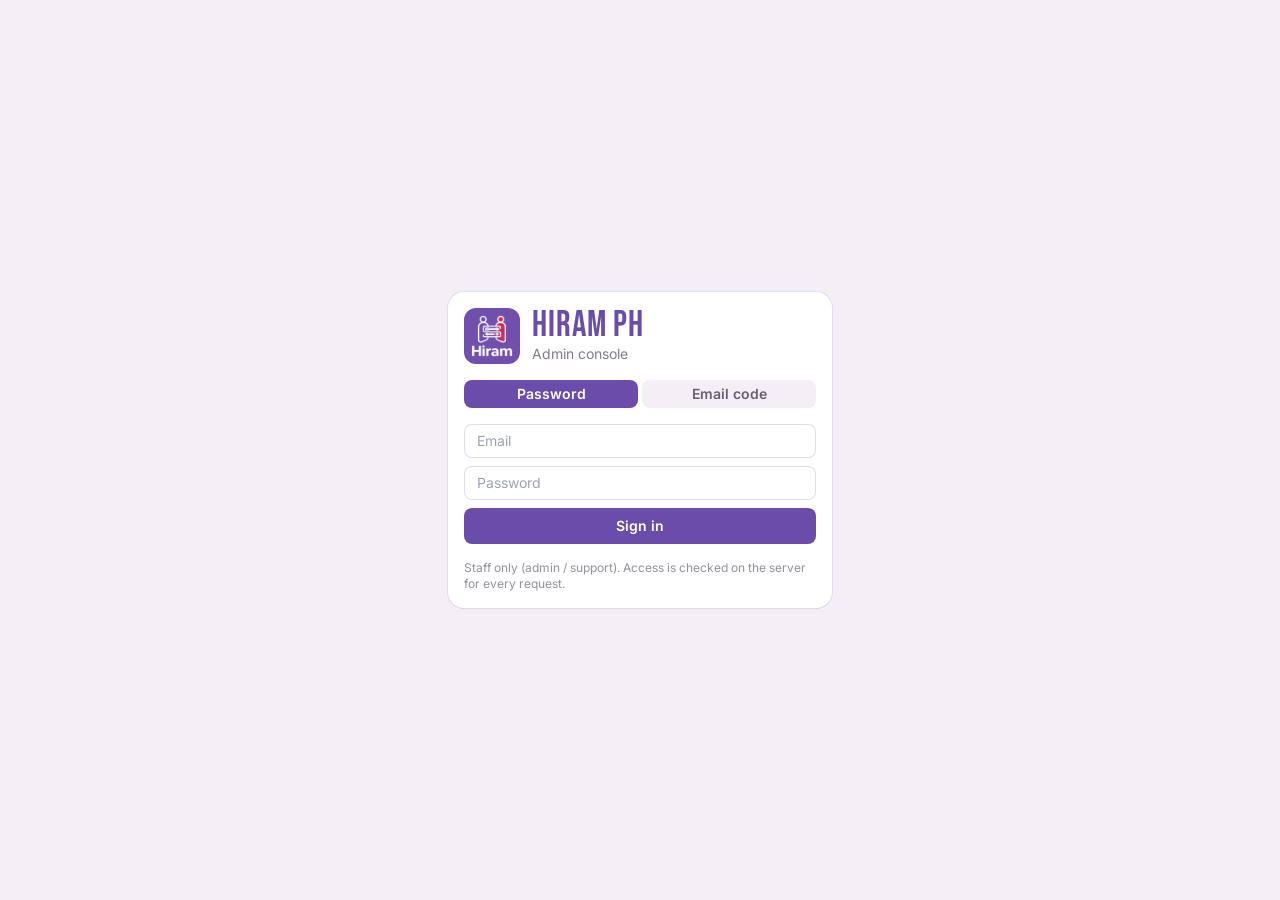
<file: index.html>
<!doctype html>
<html lang="en">
<head>
  <meta charset="UTF-8" /><meta name="viewport" content="width=device-width, initial-scale=1.0" />
  <meta name="robots" content="noindex,nofollow" />
  <link rel="icon" href="./favicon.png" />
  <link rel="preconnect" href="https://fonts.googleapis.com" />
  <link href="https://fonts.googleapis.com/css2?family=Bebas+Neue&family=Inter:wght@400;500;600;700&display=swap" rel="stylesheet" />
  <title>HIRAM PH Admin</title>
  <script type="module" crossorigin src="./assets/index-DJal8gfW.js"></script>
  <link rel="stylesheet" crossorigin href="./assets/index-DF81b4vS.css">
</head>
<body class="bg-blush text-ink"><div id="root"></div></body>
</html>
</file>
<file: assets/index-DF81b4vS.css>
*,:before,:after{--tw-border-spacing-x: 0;--tw-border-spacing-y: 0;--tw-translate-x: 0;--tw-translate-y: 0;--tw-rotate: 0;--tw-skew-x: 0;--tw-skew-y: 0;--tw-scale-x: 1;--tw-scale-y: 1;--tw-pan-x: ;--tw-pan-y: ;--tw-pinch-zoom: ;--tw-scroll-snap-strictness: proximity;--tw-gradient-from-position: ;--tw-gradient-via-position: ;--tw-gradient-to-position: ;--tw-ordinal: ;--tw-slashed-zero: ;--tw-numeric-figure: ;--tw-numeric-spacing: ;--tw-numeric-fraction: ;--tw-ring-inset: ;--tw-ring-offset-width: 0px;--tw-ring-offset-color: #fff;--tw-ring-color: rgb(59 130 246 / .5);--tw-ring-offset-shadow: 0 0 #0000;--tw-ring-shadow: 0 0 #0000;--tw-shadow: 0 0 #0000;--tw-shadow-colored: 0 0 #0000;--tw-blur: ;--tw-brightness: ;--tw-contrast: ;--tw-grayscale: ;--tw-hue-rotate: ;--tw-invert: ;--tw-saturate: ;--tw-sepia: ;--tw-drop-shadow: ;--tw-backdrop-blur: ;--tw-backdrop-brightness: ;--tw-backdrop-contrast: ;--tw-backdrop-grayscale: ;--tw-backdrop-hue-rotate: ;--tw-backdrop-invert: ;--tw-backdrop-opacity: ;--tw-backdrop-saturate: ;--tw-backdrop-sepia: ;--tw-contain-size: ;--tw-contain-layout: ;--tw-contain-paint: ;--tw-contain-style: }::backdrop{--tw-border-spacing-x: 0;--tw-border-spacing-y: 0;--tw-translate-x: 0;--tw-translate-y: 0;--tw-rotate: 0;--tw-skew-x: 0;--tw-skew-y: 0;--tw-scale-x: 1;--tw-scale-y: 1;--tw-pan-x: ;--tw-pan-y: ;--tw-pinch-zoom: ;--tw-scroll-snap-strictness: proximity;--tw-gradient-from-position: ;--tw-gradient-via-position: ;--tw-gradient-to-position: ;--tw-ordinal: ;--tw-slashed-zero: ;--tw-numeric-figure: ;--tw-numeric-spacing: ;--tw-numeric-fraction: ;--tw-ring-inset: ;--tw-ring-offset-width: 0px;--tw-ring-offset-color: #fff;--tw-ring-color: rgb(59 130 246 / .5);--tw-ring-offset-shadow: 0 0 #0000;--tw-ring-shadow: 0 0 #0000;--tw-shadow: 0 0 #0000;--tw-shadow-colored: 0 0 #0000;--tw-blur: ;--tw-brightness: ;--tw-contrast: ;--tw-grayscale: ;--tw-hue-rotate: ;--tw-invert: ;--tw-saturate: ;--tw-sepia: ;--tw-drop-shadow: ;--tw-backdrop-blur: ;--tw-backdrop-brightness: ;--tw-backdrop-contrast: ;--tw-backdrop-grayscale: ;--tw-backdrop-hue-rotate: ;--tw-backdrop-invert: ;--tw-backdrop-opacity: ;--tw-backdrop-saturate: ;--tw-backdrop-sepia: ;--tw-contain-size: ;--tw-contain-layout: ;--tw-contain-paint: ;--tw-contain-style: }*,:before,:after{box-sizing:border-box;border-width:0;border-style:solid;border-color:#e5e7eb}:before,:after{--tw-content: ""}html,:host{line-height:1.5;-webkit-text-size-adjust:100%;-moz-tab-size:4;-o-tab-size:4;tab-size:4;font-family:Inter,system-ui,sans-serif;font-feature-settings:normal;font-variation-settings:normal;-webkit-tap-highlight-color:transparent}body{margin:0;line-height:inherit}hr{height:0;color:inherit;border-top-width:1px}abbr:where([title]){-webkit-text-decoration:underline dotted;text-decoration:underline dotted}h1,h2,h3,h4,h5,h6{font-size:inherit;font-weight:inherit}a{color:inherit;text-decoration:inherit}b,strong{font-weight:bolder}code,kbd,samp,pre{font-family:ui-monospace,SFMono-Regular,Menlo,Monaco,Consolas,Liberation Mono,Courier New,monospace;font-feature-settings:normal;font-variation-settings:normal;font-size:1em}small{font-size:80%}sub,sup{font-size:75%;line-height:0;position:relative;vertical-align:baseline}sub{bottom:-.25em}sup{top:-.5em}table{text-indent:0;border-color:inherit;border-collapse:collapse}button,input,optgroup,select,textarea{font-family:inherit;font-feature-settings:inherit;font-variation-settings:inherit;font-size:100%;font-weight:inherit;line-height:inherit;letter-spacing:inherit;color:inherit;margin:0;padding:0}button,select{text-transform:none}button,input:where([type=button]),input:where([type=reset]),input:where([type=submit]){-webkit-appearance:button;background-color:transparent;background-image:none}:-moz-focusring{outline:auto}:-moz-ui-invalid{box-shadow:none}progress{vertical-align:baseline}::-webkit-inner-spin-button,::-webkit-outer-spin-button{height:auto}[type=search]{-webkit-appearance:textfield;outline-offset:-2px}::-webkit-search-decoration{-webkit-appearance:none}::-webkit-file-upload-button{-webkit-appearance:button;font:inherit}summary{display:list-item}blockquote,dl,dd,h1,h2,h3,h4,h5,h6,hr,figure,p,pre{margin:0}fieldset{margin:0;padding:0}legend{padding:0}ol,ul,menu{list-style:none;margin:0;padding:0}dialog{padding:0}textarea{resize:vertical}input::-moz-placeholder,textarea::-moz-placeholder{opacity:1;color:#9ca3af}input::placeholder,textarea::placeholder{opacity:1;color:#9ca3af}button,[role=button]{cursor:pointer}:disabled{cursor:default}img,svg,video,canvas,audio,iframe,embed,object{display:block;vertical-align:middle}img,video{max-width:100%;height:auto}[hidden]:where(:not([hidden=until-found])){display:none}.btn-primary{display:inline-flex;align-items:center;gap:.25rem;border-radius:.5rem;padding:.375rem .75rem;font-size:.875rem;line-height:1.25rem;font-weight:600;transition-property:color,background-color,border-color,text-decoration-color,fill,stroke,opacity,box-shadow,transform,filter,backdrop-filter;transition-timing-function:cubic-bezier(.4,0,.2,1);transition-duration:.15s}.btn-primary:disabled{opacity:.4}.btn-primary{--tw-bg-opacity: 1;background-color:rgb(108 76 171 / var(--tw-bg-opacity, 1));--tw-text-opacity: 1;color:rgb(255 255 255 / var(--tw-text-opacity, 1))}.btn-primary:hover{--tw-bg-opacity: 1;background-color:rgb(90 62 147 / var(--tw-bg-opacity, 1))}.btn-danger{display:inline-flex;align-items:center;gap:.25rem;border-radius:.5rem;padding:.375rem .75rem;font-size:.875rem;line-height:1.25rem;font-weight:600;transition-property:color,background-color,border-color,text-decoration-color,fill,stroke,opacity,box-shadow,transform,filter,backdrop-filter;transition-timing-function:cubic-bezier(.4,0,.2,1);transition-duration:.15s}.btn-danger:disabled{opacity:.4}.btn-danger{--tw-bg-opacity: 1;background-color:rgb(202 53 93 / var(--tw-bg-opacity, 1));--tw-text-opacity: 1;color:rgb(255 255 255 / var(--tw-text-opacity, 1))}.btn-danger:hover{--tw-bg-opacity: 1;background-color:rgb(176 44 80 / var(--tw-bg-opacity, 1))}.btn-ghost{display:inline-flex;align-items:center;gap:.25rem;border-radius:.5rem;padding:.375rem .75rem;font-size:.875rem;line-height:1.25rem;font-weight:600;transition-property:color,background-color,border-color,text-decoration-color,fill,stroke,opacity,box-shadow,transform,filter,backdrop-filter;transition-timing-function:cubic-bezier(.4,0,.2,1);transition-duration:.15s}.btn-ghost:disabled{opacity:.4}.btn-ghost{border-width:1px;border-color:#6c4cab4d;--tw-text-opacity: 1;color:rgb(108 76 171 / var(--tw-text-opacity, 1))}.btn-ghost:hover{background-color:#6c4cab1a}.input{border-radius:.5rem;border-width:1px;border-color:#6c4cab33;--tw-bg-opacity: 1;background-color:rgb(255 255 255 / var(--tw-bg-opacity, 1));padding:.375rem .75rem;font-size:.875rem;line-height:1.25rem;outline:2px solid transparent;outline-offset:2px}.input:focus{--tw-border-opacity: 1;border-color:rgb(108 76 171 / var(--tw-border-opacity, 1));--tw-ring-offset-shadow: var(--tw-ring-inset) 0 0 0 var(--tw-ring-offset-width) var(--tw-ring-offset-color);--tw-ring-shadow: var(--tw-ring-inset) 0 0 0 calc(2px + var(--tw-ring-offset-width)) var(--tw-ring-color);box-shadow:var(--tw-ring-offset-shadow),var(--tw-ring-shadow),var(--tw-shadow, 0 0 #0000);--tw-ring-color: rgb(108 76 171 / .2)}.card{border-radius:1rem;--tw-bg-opacity: 1;background-color:rgb(255 255 255 / var(--tw-bg-opacity, 1));padding:1rem;--tw-shadow: 0 1px 2px 0 rgb(0 0 0 / .05);--tw-shadow-colored: 0 1px 2px 0 var(--tw-shadow-color);box-shadow:var(--tw-ring-offset-shadow, 0 0 #0000),var(--tw-ring-shadow, 0 0 #0000),var(--tw-shadow);--tw-ring-offset-shadow: var(--tw-ring-inset) 0 0 0 var(--tw-ring-offset-width) var(--tw-ring-offset-color);--tw-ring-shadow: var(--tw-ring-inset) 0 0 0 calc(1px + var(--tw-ring-offset-width)) var(--tw-ring-color);box-shadow:var(--tw-ring-offset-shadow),var(--tw-ring-shadow),var(--tw-shadow, 0 0 #0000);--tw-ring-color: rgb(108 76 171 / .1)}.h1{font-family:Bebas Neue,sans-serif;font-size:2.25rem;line-height:2.5rem;letter-spacing:.025em;--tw-text-opacity: 1;color:rgb(108 76 171 / var(--tw-text-opacity, 1))}.h2{font-family:Bebas Neue,sans-serif;font-size:1.5rem;line-height:2rem;letter-spacing:.025em;--tw-text-opacity: 1;color:rgb(43 34 64 / var(--tw-text-opacity, 1))}th{white-space:nowrap;padding:.5rem .75rem;text-align:left;font-size:.75rem;line-height:1rem;font-weight:600;text-transform:uppercase;letter-spacing:.025em;color:#2b224099}td{padding:.5rem .75rem;vertical-align:top;font-size:.875rem;line-height:1.25rem}.fixed{position:fixed}.sticky{position:sticky}.inset-0{top:0;right:0;bottom:0;left:0}.bottom-3{bottom:.75rem}.bottom-4{bottom:1rem}.right-4{right:1rem}.top-0{top:0}.z-40{z-index:40}.z-50{z-index:50}.-mx-4{margin-left:-1rem;margin-right:-1rem}.mx-auto{margin-left:auto;margin-right:auto}.mb-2{margin-bottom:.5rem}.mb-3{margin-bottom:.75rem}.mb-4{margin-bottom:1rem}.ml-1{margin-left:.25rem}.ml-auto{margin-left:auto}.mt-1{margin-top:.25rem}.mt-2{margin-top:.5rem}.line-clamp-2{overflow:hidden;display:-webkit-box;-webkit-box-orient:vertical;-webkit-line-clamp:2}.block{display:block}.inline-block{display:inline-block}.flex{display:flex}.table{display:table}.grid{display:grid}.hidden{display:none}.h-10{height:2.5rem}.h-14{height:3.5rem}.h-16{height:4rem}.h-20{height:5rem}.h-28{height:7rem}.h-40{height:10rem}.h-72{height:18rem}.h-8{height:2rem}.h-full{height:100%}.h-screen{height:100vh}.max-h-48{max-height:12rem}.max-h-80{max-height:20rem}.min-h-screen{min-height:100vh}.w-10{width:2.5rem}.w-14{width:3.5rem}.w-16{width:4rem}.w-28{width:7rem}.w-36{width:9rem}.w-60{width:15rem}.w-64{width:16rem}.w-72{width:18rem}.w-80{width:20rem}.w-full{width:100%}.min-w-0{min-width:0px}.min-w-full{min-width:100%}.max-w-2xl{max-width:42rem}.max-w-3xl{max-width:48rem}.max-w-md{max-width:28rem}.max-w-sm{max-width:24rem}.flex-1{flex:1 1 0%}.shrink-0{flex-shrink:0}@keyframes pulse{50%{opacity:.5}}.animate-pulse{animation:pulse 2s cubic-bezier(.4,0,.6,1) infinite}.cursor-pointer{cursor:pointer}.select-none{-webkit-user-select:none;-moz-user-select:none;user-select:none}.grid-cols-1{grid-template-columns:repeat(1,minmax(0,1fr))}.grid-cols-2{grid-template-columns:repeat(2,minmax(0,1fr))}.flex-col{flex-direction:column}.flex-wrap{flex-wrap:wrap}.items-end{align-items:flex-end}.items-center{align-items:center}.justify-end{justify-content:flex-end}.justify-center{justify-content:center}.justify-between{justify-content:space-between}.gap-1{gap:.25rem}.gap-2{gap:.5rem}.gap-3{gap:.75rem}.gap-x-6{-moz-column-gap:1.5rem;column-gap:1.5rem}.gap-y-1{row-gap:.25rem}.space-y-1>:not([hidden])~:not([hidden]){--tw-space-y-reverse: 0;margin-top:calc(.25rem * calc(1 - var(--tw-space-y-reverse)));margin-bottom:calc(.25rem * var(--tw-space-y-reverse))}.space-y-2>:not([hidden])~:not([hidden]){--tw-space-y-reverse: 0;margin-top:calc(.5rem * calc(1 - var(--tw-space-y-reverse)));margin-bottom:calc(.5rem * var(--tw-space-y-reverse))}.space-y-3>:not([hidden])~:not([hidden]){--tw-space-y-reverse: 0;margin-top:calc(.75rem * calc(1 - var(--tw-space-y-reverse)));margin-bottom:calc(.75rem * var(--tw-space-y-reverse))}.space-y-4>:not([hidden])~:not([hidden]){--tw-space-y-reverse: 0;margin-top:calc(1rem * calc(1 - var(--tw-space-y-reverse)));margin-bottom:calc(1rem * var(--tw-space-y-reverse))}.divide-y>:not([hidden])~:not([hidden]){--tw-divide-y-reverse: 0;border-top-width:calc(1px * calc(1 - var(--tw-divide-y-reverse)));border-bottom-width:calc(1px * var(--tw-divide-y-reverse))}.divide-grape\/10>:not([hidden])~:not([hidden]){border-color:#6c4cab1a}.divide-grape\/5>:not([hidden])~:not([hidden]){border-color:#6c4cab0d}.overflow-auto{overflow:auto}.overflow-hidden{overflow:hidden}.overflow-x-auto{overflow-x:auto}.overflow-y-auto{overflow-y:auto}.truncate{overflow:hidden;text-overflow:ellipsis;white-space:nowrap}.whitespace-nowrap{white-space:nowrap}.whitespace-pre-wrap{white-space:pre-wrap}.rounded{border-radius:.25rem}.rounded-2xl{border-radius:1rem}.rounded-full{border-radius:9999px}.rounded-lg{border-radius:.5rem}.rounded-xl{border-radius:.75rem}.border{border-width:1px}.border-b{border-bottom-width:1px}.border-l-2{border-left-width:2px}.border-l-4{border-left-width:4px}.border-t{border-top-width:1px}.border-crimson{--tw-border-opacity: 1;border-color:rgb(202 53 93 / var(--tw-border-opacity, 1))}.border-grape\/10{border-color:#6c4cab1a}.border-grape\/20{border-color:#6c4cab33}.border-grape\/30{border-color:#6c4cab4d}.border-grape\/5{border-color:#6c4cab0d}.border-white\/15{border-color:#ffffff26}.bg-blush{--tw-bg-opacity: 1;background-color:rgb(245 238 246 / var(--tw-bg-opacity, 1))}.bg-crimson\/10{background-color:#ca355d1a}.bg-emerald-100{--tw-bg-opacity: 1;background-color:rgb(209 250 229 / var(--tw-bg-opacity, 1))}.bg-grape{--tw-bg-opacity: 1;background-color:rgb(108 76 171 / var(--tw-bg-opacity, 1))}.bg-grape\/10{background-color:#6c4cab1a}.bg-grape\/5{background-color:#6c4cab0d}.bg-ink{--tw-bg-opacity: 1;background-color:rgb(43 34 64 / var(--tw-bg-opacity, 1))}.bg-ink\/30{background-color:#2b22404d}.bg-ink\/40{background-color:#2b224066}.bg-white{--tw-bg-opacity: 1;background-color:rgb(255 255 255 / var(--tw-bg-opacity, 1))}.bg-white\/15{background-color:#ffffff26}.bg-white\/60{background-color:#fff9}.object-contain{-o-object-fit:contain;object-fit:contain}.object-cover{-o-object-fit:cover;object-fit:cover}.p-1{padding:.25rem}.p-10{padding:2.5rem}.p-3{padding:.75rem}.p-4{padding:1rem}.p-5{padding:1.25rem}.px-2{padding-left:.5rem;padding-right:.5rem}.px-3{padding-left:.75rem;padding-right:.75rem}.px-4{padding-left:1rem;padding-right:1rem}.py-0\.5{padding-top:.125rem;padding-bottom:.125rem}.py-1{padding-top:.25rem;padding-bottom:.25rem}.py-1\.5{padding-top:.375rem;padding-bottom:.375rem}.py-12{padding-top:3rem;padding-bottom:3rem}.py-2{padding-top:.5rem;padding-bottom:.5rem}.py-3{padding-top:.75rem;padding-bottom:.75rem}.py-4{padding-top:1rem;padding-bottom:1rem}.pb-4{padding-bottom:1rem}.pl-3{padding-left:.75rem}.pl-4{padding-left:1rem}.text-left{text-align:left}.text-center{text-align:center}.text-right{text-align:right}.font-display{font-family:Bebas Neue,sans-serif}.font-mono{font-family:ui-monospace,SFMono-Regular,Menlo,Monaco,Consolas,Liberation Mono,Courier New,monospace}.text-2xl{font-size:1.5rem;line-height:2rem}.text-3xl{font-size:1.875rem;line-height:2.25rem}.text-sm{font-size:.875rem;line-height:1.25rem}.text-xs{font-size:.75rem;line-height:1rem}.font-medium{font-weight:500}.font-semibold{font-weight:600}.uppercase{text-transform:uppercase}.leading-none{line-height:1}.tracking-\[0\.5em\]{letter-spacing:.5em}.tracking-wide{letter-spacing:.025em}.text-crimson{--tw-text-opacity: 1;color:rgb(202 53 93 / var(--tw-text-opacity, 1))}.text-emerald-700{--tw-text-opacity: 1;color:rgb(4 120 87 / var(--tw-text-opacity, 1))}.text-grape{--tw-text-opacity: 1;color:rgb(108 76 171 / var(--tw-text-opacity, 1))}.text-grape\/30{color:#6c4cab4d}.text-ink{--tw-text-opacity: 1;color:rgb(43 34 64 / var(--tw-text-opacity, 1))}.text-ink\/30{color:#2b22404d}.text-ink\/40{color:#2b224066}.text-ink\/50{color:#2b224080}.text-ink\/60{color:#2b224099}.text-ink\/70{color:#2b2240b3}.text-white{--tw-text-opacity: 1;color:rgb(255 255 255 / var(--tw-text-opacity, 1))}.text-white\/70{color:#ffffffb3}.text-white\/85{color:#ffffffd9}.shadow-2xl{--tw-shadow: 0 25px 50px -12px rgb(0 0 0 / .25);--tw-shadow-colored: 0 25px 50px -12px var(--tw-shadow-color);box-shadow:var(--tw-ring-offset-shadow, 0 0 #0000),var(--tw-ring-shadow, 0 0 #0000),var(--tw-shadow)}.shadow-lg{--tw-shadow: 0 10px 15px -3px rgb(0 0 0 / .1), 0 4px 6px -4px rgb(0 0 0 / .1);--tw-shadow-colored: 0 10px 15px -3px var(--tw-shadow-color), 0 4px 6px -4px var(--tw-shadow-color);box-shadow:var(--tw-ring-offset-shadow, 0 0 #0000),var(--tw-ring-shadow, 0 0 #0000),var(--tw-shadow)}.ring-1{--tw-ring-offset-shadow: var(--tw-ring-inset) 0 0 0 var(--tw-ring-offset-width) var(--tw-ring-offset-color);--tw-ring-shadow: var(--tw-ring-inset) 0 0 0 calc(1px + var(--tw-ring-offset-width)) var(--tw-ring-color);box-shadow:var(--tw-ring-offset-shadow),var(--tw-ring-shadow),var(--tw-shadow, 0 0 #0000)}.ring-2{--tw-ring-offset-shadow: var(--tw-ring-inset) 0 0 0 var(--tw-ring-offset-width) var(--tw-ring-offset-color);--tw-ring-shadow: var(--tw-ring-inset) 0 0 0 calc(2px + var(--tw-ring-offset-width)) var(--tw-ring-color);box-shadow:var(--tw-ring-offset-shadow),var(--tw-ring-shadow),var(--tw-shadow, 0 0 #0000)}.ring-crimson{--tw-ring-opacity: 1;--tw-ring-color: rgb(202 53 93 / var(--tw-ring-opacity, 1))}.ring-grape\/10{--tw-ring-color: rgb(108 76 171 / .1)}.filter{filter:var(--tw-blur) var(--tw-brightness) var(--tw-contrast) var(--tw-grayscale) var(--tw-hue-rotate) var(--tw-invert) var(--tw-saturate) var(--tw-sepia) var(--tw-drop-shadow)}.hover\:bg-blush:hover{--tw-bg-opacity: 1;background-color:rgb(245 238 246 / var(--tw-bg-opacity, 1))}.hover\:bg-grape\/10:hover{background-color:#6c4cab1a}.hover\:bg-white\/10:hover{background-color:#ffffff1a}.hover\:bg-white\/25:hover{background-color:#ffffff40}.hover\:text-grape:hover{--tw-text-opacity: 1;color:rgb(108 76 171 / var(--tw-text-opacity, 1))}.hover\:ring-grape\/40:hover{--tw-ring-color: rgb(108 76 171 / .4)}@media (min-width: 640px){.sm\:grid-cols-2{grid-template-columns:repeat(2,minmax(0,1fr))}}@media (min-width: 768px){.md\:flex{display:flex}.md\:hidden{display:none}.md\:grid-cols-3{grid-template-columns:repeat(3,minmax(0,1fr))}.md\:grid-cols-4{grid-template-columns:repeat(4,minmax(0,1fr))}.md\:p-6{padding:1.5rem}}@media (min-width: 1024px){.lg\:col-span-2{grid-column:span 2 / span 2}.lg\:grid-cols-2{grid-template-columns:repeat(2,minmax(0,1fr))}.lg\:grid-cols-3{grid-template-columns:repeat(3,minmax(0,1fr))}.lg\:grid-cols-6{grid-template-columns:repeat(6,minmax(0,1fr))}.lg\:grid-cols-8{grid-template-columns:repeat(8,minmax(0,1fr))}}
</file>
